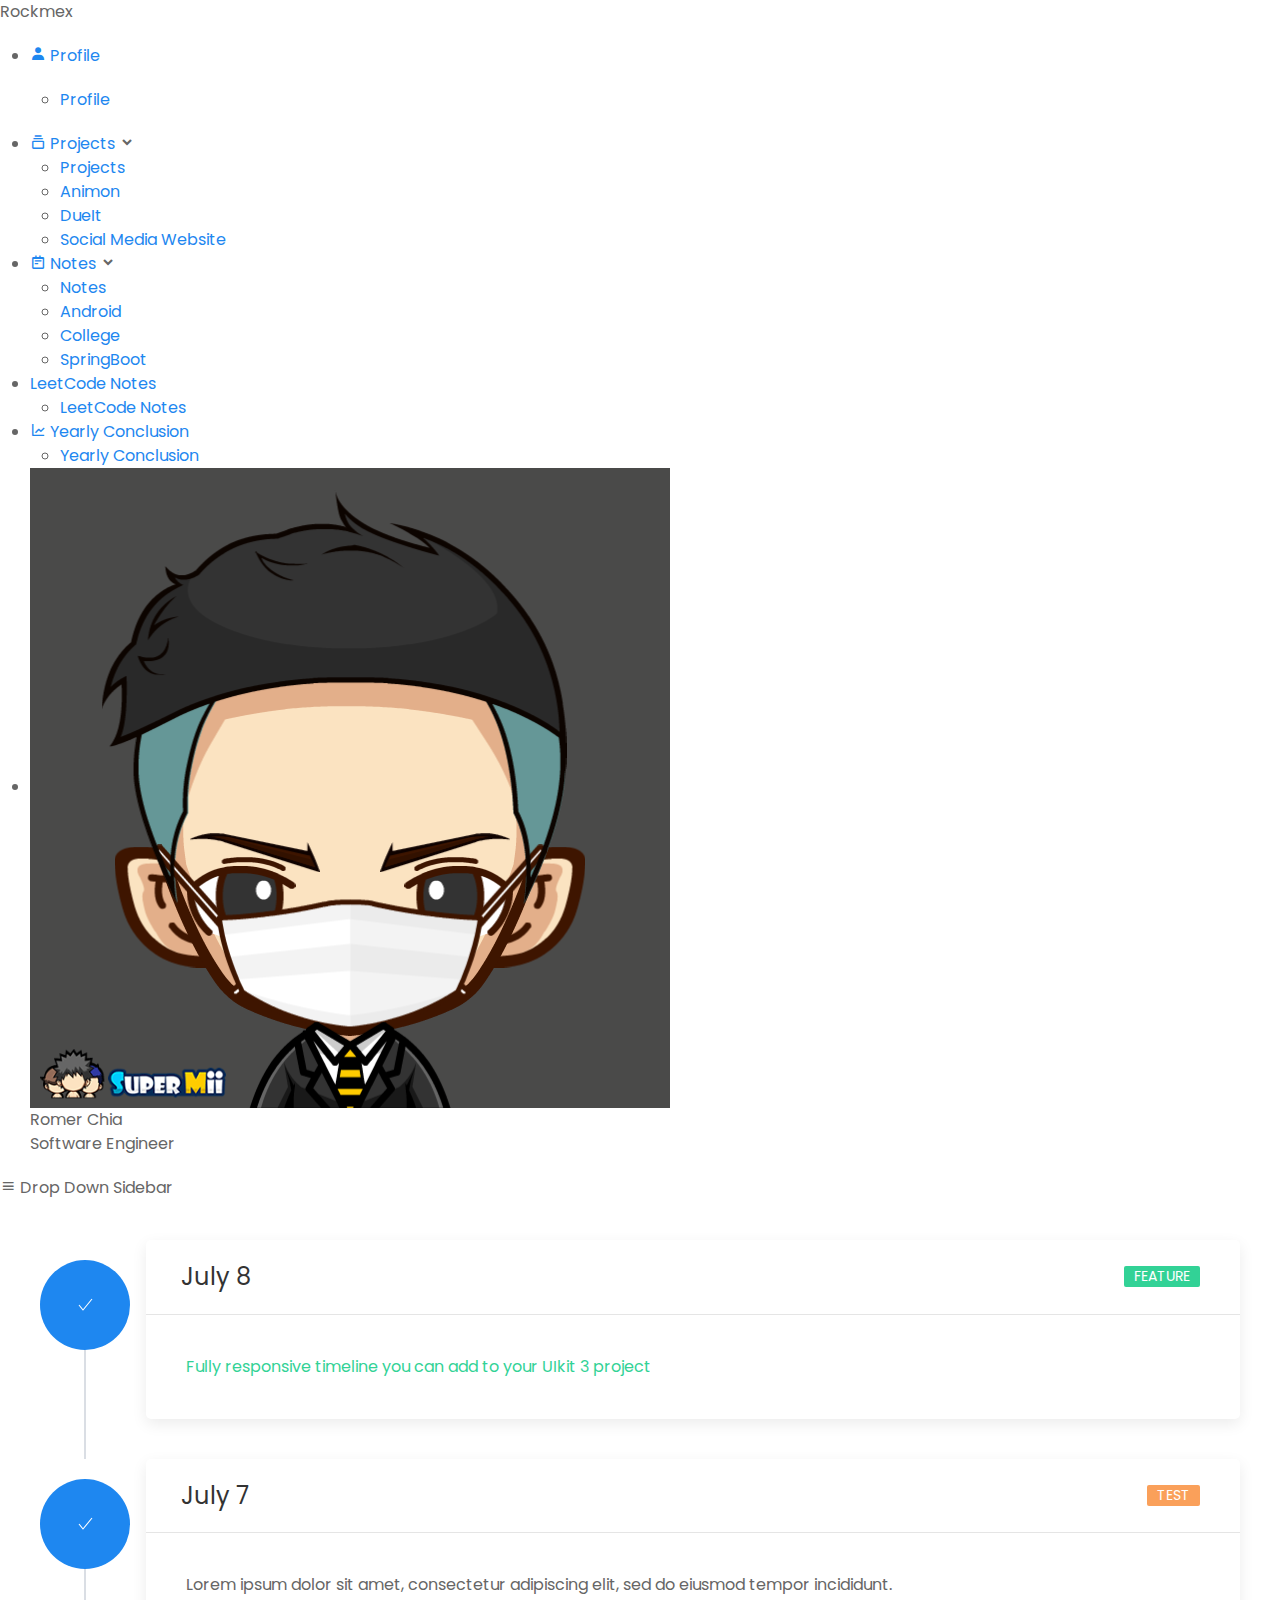
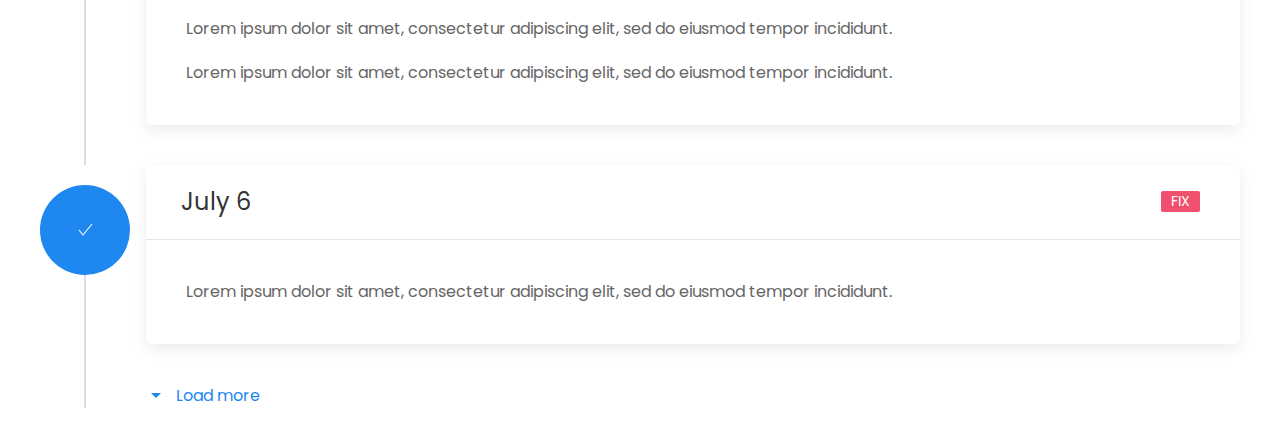
<file: test.html>
<!DOCTYPE html>
<!-- Designined by CodingLab | www.youtube.com/codinglabyt -->
<html lang="en" dir="ltr">

<head>
    <meta charset="UTF-8">
    <title> Drop Down Sidebar Menu | CodingLab </title>
    <link rel="stylesheet" href="css/style.css">
    <!-- Boxiocns CDN Link -->
    <link href='https://unpkg.com/boxicons@2.0.7/css/boxicons.min.css' rel='stylesheet'>
    <meta name="viewport" content="width=device-width, initial-scale=1.0">
    <!-- UIKit-->
    <link rel="stylesheet" href="css/uikit.min.css" />
    <script src="js/uikit.min.js"></script>
    <script src="js/uikit-icons.min.js"></script>
    <script src="js/jquery-3.6.0.js"></script>
    <link rel="stylesheet" href="css/timeline.css" />
    <script src="js/script.js"></script>
    <script>
        $(function () {
            $("#includeSideBar").load("sidebar.html");
        });
    </script>
</head>

<body>
    <!-- Top Navigation-->
    <div id="includeSideBar" class="includeSideBar"></div>
    <section class="home-section">
        <div class="home-content">
            <i class='bx bx-menu'></i>
            <span class="text">Drop Down Sidebar</span>
        </div>
        <div class="uk-container uk-padding">
            <div class="uk-timeline">
                <div class="uk-timeline-item">
                    <div class="uk-timeline-icon">
                        <span class="uk-badge"><span uk-icon="check"></span></span>
                    </div>
                    <div class="uk-timeline-content">
                        <div class="uk-card uk-card-default uk-margin-medium-bottom uk-overflow-auto">
                            <div class="uk-card-header">
                                <div class="uk-grid-small uk-flex-middle" uk-grid>
                                    <h3 class="uk-card-title"><time datetime="2020-07-08">July 8</time></h3>
                                    <span class="uk-label uk-label-success uk-margin-auto-left">Feature</span>
                                </div>
                            </div>
                            <div class="uk-card-body">
                                <p class="uk-text-success">Fully responsive timeline you can add to your UIkit 3 project
                                </p>
                            </div>
                        </div>
                    </div>
                </div>
                <div class="uk-timeline-item">
                    <div class="uk-timeline-icon">
                        <span class="uk-badge"><span uk-icon="check"></span></span>
                    </div>
                    <div class="uk-timeline-content">
                        <div class="uk-card uk-card-default uk-margin-medium-bottom uk-overflow-auto">
                            <div class="uk-card-header">
                                <div class="uk-grid-small uk-flex-middle" uk-grid>
                                    <h3 class="uk-card-title"><time datetime="2020-07-07">July 7</time></h3>
                                    <span class="uk-label uk-label-warning uk-margin-auto-left">Test</span>
                                </div>
                            </div>
                            <div class="uk-card-body">
                                <p>Lorem ipsum dolor sit amet, consectetur adipiscing elit, sed do eiusmod tempor
                                    incididunt.
                                </p>
                                <p>Lorem ipsum dolor sit amet, consectetur adipiscing elit, sed do eiusmod tempor
                                    incididunt.
                                </p>
                                <p>Lorem ipsum dolor sit amet, consectetur adipiscing elit, sed do eiusmod tempor
                                    incididunt.
                                </p>
                            </div>
                        </div>
                    </div>
                </div>
                <div class="uk-timeline-item">
                    <div class="uk-timeline-icon">
                        <span class="uk-badge"><span uk-icon="check"></span></span>
                    </div>
                    <div class="uk-timeline-content">
                        <div class="uk-card uk-card-default uk-margin-medium-bottom uk-overflow-auto">
                            <div class="uk-card-header">
                                <div class="uk-grid-small uk-flex-middle" uk-grid>
                                    <h3 class="uk-card-title"><time datetime="2020-07-06">July 6</time></h3>
                                    <span class="uk-label uk-label-danger uk-margin-auto-left">Fix</span>
                                </div>
                            </div>
                            <div class="uk-card-body">
                                <p>Lorem ipsum dolor sit amet, consectetur adipiscing elit, sed do eiusmod tempor
                                    incididunt.
                                </p>
                            </div>
                        </div>
                        <a href="#"><span class="uk-margin-small-right" uk-icon="triangle-down"></span>Load more</a>
                    </div>
                </div>
            </div>
        </div>

    </section>



</body>

</html>
</file>
<file: css/style.css>
/* Google Fonts Import Link */

@import url('https://fonts.googleapis.com/css2?family=Poppins:wght@300;400;500;600;700&display=swap');
* {
    margin: 0;
    padding: 0;
    box-sizing: border-box;
    font-family: 'Poppins', sans-serif;
}

.grid-text {
    width: 55%;
}

.img-preview {
    width: 400px;
    height: 300px;
}

.img-screenshot {
    width: 200px;
    height: 400px;
}

.img-screenshot2 {
    width: 200px;
    height: 400px;
    margin-left: 20px;
}

.text-part {
    width: 60%;
}

.timeline-education{
    margin-left: 20px;
}

.grid-left{
    width: 30%;
}

.grid-left h4{
    font-weight: bold;
}

.grid-right{
    width: 70%;
}

.team{
    margin-top: 40px;
}

.team-member{
    margin-top: 10px;
}

.team-member-avatar{
    border-radius: 40px;
    height: 80px;
    width: 80px;
}

.team-member-nickname{
    padding-left: 10px;
    font-size: large;
}

.text-section{
    border-bottom: 1px solid #cdcdcf;
    padding-bottom: 1em;
    margin-bottom: 1em
}

.text-section i{
    font-size: 20px;
}

.text-section img{
    padding-top: 20px;
}

.text-field{
    font-weight: bold;
}

.images-preview img{
    padding-bottom: 20px;
}

.img-phone{
    padding-left: 10px;
    padding-right: 20px;
    width: 338px;
    height: 600px;
}


/********************************** Skill Bar CSS (https://www.youtube.com/watch?v=3l4TQyYgOg4&ab_channel=WEBCIFAR) ******************************************/
.skill-list{
    width: 600px;
    color: white;
}

.skill-list li{
    margin: 30px 0;
}

.skill-bar{
    background-color: #ffffff;
    display: block;
    height: 2px;
    border: 1px solid rgba(0, 0, 0, 0.3);
    border-radius: 3px;
    box-shadow: 0 0 10px #000000; 
}

.skill-bar span{
    height: 2px;
    float: left;
    background: #1327d4;
}

.bar-java{
    width: 85%;
    animation: bar-animation 2s;
}

.bar-sql{
    width: 68%;
    animation: bar-animation 2s;
}

.bar-html{
    width: 60%;
    animation: bar-animation 2s;
}

.bar-android{
    width: 75%;
    animation: bar-animation 2s;
}

@keyframes bar-animation{
    0%{
        width: 0%;
    }
}

/********************************** Contact Form CSS (https://freefrontend.com/css-contact-forms/) ******************************************/
.contact-form {
    width: 340px;
    height: 440px;
    background: #E4E9F7;
    border-radius: 8px;
    box-shadow: 0 0 40px -10px rgb(2, 1, 102);
    margin-top: 50%;
    padding: 20px 30px;
    box-sizing: border-box;
    font-family: 'Montserrat', sans-serif;
    position: relative
}

.contact-header {
    margin: 10px 0;
    padding-bottom: 10px;
    width: 180px;
    color: #78788c;
    border-bottom: 3px solid #78788c
}

.contact-text-input {
    width: 100%;
    padding: 10px;
    box-sizing: border-box;
    background: none;
    outline: none;
    resize: none;
    border: 0;
    font-family: 'Montserrat', sans-serif;
    transition: all .3s;
    border-bottom: 2px solid #bebed2
}

.contact-text-input:focus {
    border-bottom: 2px solid #78788c
}

.contact-text:before {
    content: attr(type);
    display: block;
    margin: 28px 0 0;
    font-size: 14px;
    color: #5a5a5a
}

.contact-button-submit {
    float: right;
    padding: 8px 12px;
    margin: 8px 0 0;
    font-family: 'Montserrat', sans-serif;
    border: 2px solid #78788c;
    background: 0;
    color: #5a5a6e;
    cursor: pointer;
    transition: all .3s
}

.contact-button-submit:hover {
    background: #78788c;
    color: #fff
}

.contact-div {
    content: 'Hi';
    position: absolute;
    bottom: -35px;
    right: -30px;
    background: #50505a;
    color: #fff;
    width: 210px;
    padding: 10px 0 10px 0;
    border-radius: 6px;
    font-size: 13px;
    box-shadow: 10px 10px 40px -14px #000
}

.contact-div-item i{
    padding-left: 20px;
    font-size: 25px;
    color: white;
    transition: all .3s ease;
    -moz-transition: all .3s ease;
    -webkit-transition: all .3s ease;
}

.contact-div-item:hover i{
    color: #9f9fdf;
}
</file>
<file: css/timeline.css>
/******************** Project Timeline List (https://freefrontend.com/css-timelines/#vertical-timelines) *********************/
.uk-timeline .uk-timeline-item {
    display: flex;
    position: relative;
}

.uk-timeline .uk-timeline-item::before {
    background: #dadee4;
    content: "";
    height: -webkit-fill-available;
    left: 44px;
    top: 110px;
    position: absolute;
    width: 2px;
	z-index: 0;
}

.uk-timeline .uk-timeline-item-last::before {
    background: #dadee4;
    content: "";
    height: 110px;
    left: 44px;
    top: 110px;
    position: absolute;
    width: 2px;
	z-index: 0;
}

.uk-timeline .uk-timeline-item .uk-timeline-icon .uk-badge {
	margin-top: 20px;
    width: 90px;
    height: 90px;
}

.uk-timeline .uk-timeline-item .uk-timeline-content {
    -ms-flex: 1 1 auto;
    flex: 1 1 auto;
    padding: 0 0 0 1rem;
}

  
  /* ================ Education Timeline (https://freefrontend.com/css-timelines/#vertical-timelines) ================ */
  
  .timeline {
    position: relative;
    width: 660px;
    margin: 0 auto;
    margin-top: 20px;
    padding: 1em 0;
    list-style-type: none;
  }
  
  .timeline:before {
    position: absolute;
    /* left: 50%; */
    top: 0;
    content: ' ';
    display: block;
    width: 6px;
    height: 100%;
    margin-left: -3px;
    background: rgb(80,80,80);
    background: -moz-linear-gradient(top, rgba(80,80,80,0) 0%, rgb(80,80,80) 8%, rgb(80,80,80) 92%, rgba(80,80,80,0) 100%);
    background: -webkit-gradient(linear, left top, left bottom, color-stop(0%,rgba(30,87,153,1)), color-stop(100%,rgba(125,185,232,1)));
    background: -webkit-linear-gradient(top, rgba(80,80,80,0) 0%, rgb(80,80,80) 8%, rgb(80,80,80) 92%, rgba(80,80,80,0) 100%);
    background: -o-linear-gradient(top, rgba(80,80,80,0) 0%, rgb(80,80,80) 8%, rgb(80,80,80) 92%, rgba(80,80,80,0) 100%);
    background: -ms-linear-gradient(top, rgba(80,80,80,0) 0%, rgb(80,80,80) 8%, rgb(80,80,80) 92%, rgba(80,80,80,0) 100%);
    background: linear-gradient(to bottom, rgba(80,80,80,0) 0%, rgb(80,80,80) 8%, rgb(80,80,80) 92%, rgba(80,80,80,0) 100%);
    
    z-index: 5;
  }
  
  .timeline li {
    padding: 1em 0;
  }
  
  .timeline li:after {
    content: "";
    display: block;
    height: 0;
    clear: both;
    visibility: hidden;
  }
  
  .direction-l {
    position: relative;
    width: 300px;
    float: left;
    text-align: right;
  }
  
  .direction-r {
    position: relative;
    width: 600px;
    left: 30px;
  }
  
  .flag-wrapper {
    position: relative;
    display: inline-block;
    
    text-align: center;
  }
  
  .flag {
    position: relative;
    display: inline;
    background: rgb(248,248,248);
    padding: 6px 10px;
    border-radius: 5px;
    
    font-weight: 600;
    text-align: left;
  }
  
  .direction-l .flag {
    -webkit-box-shadow: -1px 1px 1px rgba(0,0,0,0.15), 0 0 1px rgba(0,0,0,0.15);
    -moz-box-shadow: -1px 1px 1px rgba(0,0,0,0.15), 0 0 1px rgba(0,0,0,0.15);
    box-shadow: -1px 1px 1px rgba(0,0,0,0.15), 0 0 1px rgba(0,0,0,0.15);
  }
  
  .direction-r .flag {
    -webkit-box-shadow: 1px 1px 1px rgba(0,0,0,0.15), 0 0 1px rgba(0,0,0,0.15);
    -moz-box-shadow: 1px 1px 1px rgba(0,0,0,0.15), 0 0 1px rgba(0,0,0,0.15);
    box-shadow: 1px 1px 1px rgba(0,0,0,0.15), 0 0 1px rgba(0,0,0,0.15);
  }
  
  .direction-l .flag:before,
  .direction-r .flag:before {
    position: absolute;
    top: 50%;
    left: -40px;
    content: ' ';
    display: block;
    width: 12px;
    height: 12px;
    margin-top: -10px;
    background: #fff;
    border-radius: 10px;
    border: 4px solid rgb(255,80,80);
    z-index: 10;
  }
  
  .direction-r .flag:before {
    left: -40px;
  }
  
  .direction-l .flag:after {
    content: "";
    position: absolute;
    left: 100%;
    top: 50%;
    height: 0;
    width: 0;
    margin-top: -8px;
    border: solid transparent;
    border-left-color: rgb(248,248,248);
    border-width: 8px;
    pointer-events: none;
  }
  
  .direction-r .flag:after {
    content: "";
    position: absolute;
    right: 100%;
    top: 50%;
    height: 0;
    width: 0;
    margin-top: -8px;
    border: solid transparent;
    border-right-color: rgb(248,248,248);
    border-width: 8px;
    pointer-events: none;
  }
  
  .time-wrapper {
    display: inline;
    
    line-height: 1em;
    font-size: 0.66666em;
    color: rgb(250,80,80);
    vertical-align: middle;
  }
  
  .direction-l .time-wrapper {
    float: left;
  }
  
  .direction-r .time-wrapper {
    float: right;
  }
  
  .time {
    display: inline-block;
    padding: 4px 6px;
    background: rgb(248,248,248);
  }
  
  .desc {
    margin: 1em 0.75em 0 0;
    width: 500px;
    font-size: 0.77777em;
    font-style: italic;
    line-height: 1.5em;
  }
  
  .direction-r .desc {
    margin: 1em 0 0 0.75em;
  }
  
  /* ================ Timeline Media Queries ================ */
  
  @media screen and (max-width: 660px) {
  
  .timeline {
       width: 100%;
      padding: 4em 0 1em 0;
  }
  
  .timeline li {
      padding: 2em 0;
  }
  
  .direction-l,
  .direction-r {
      float: none;
      width: 100%;
  
      text-align: center;
  }
  
  .flag-wrapper {
      text-align: center;
  }
  
  .flag {
      background: rgb(255,255,255);
      z-index: 15;
  }
  
  .direction-l .flag:before,
  .direction-r .flag:before {
    position: absolute;
    top: -30px;
      left: 50%;
      content: ' ';
      display: block;
      width: 12px;
      height: 12px;
      margin-left: -9px;
      background: #fff;
      border-radius: 10px;
      border: 4px solid rgb(255,80,80);
      z-index: 10;
  }
  
  .direction-l .flag:after,
  .direction-r .flag:after {
      content: "";
      position: absolute;
      left: 50%;
      top: -8px;
      height: 0;
      width: 0;
      margin-left: -8px;
      border: solid transparent;
      border-bottom-color: rgb(255,255,255);
      border-width: 8px;
      pointer-events: none;
  }
  
  .time-wrapper {
      display: block;
      position: relative;
      margin: 4px 0 0 0;
      z-index: 14;
  }
  
  .direction-l .time-wrapper {
      float: none;
  }
  
  .direction-r .time-wrapper {
      float: none;
  }
  
  .desc {
      position: relative;
      margin: 1em 0 0 0;
      padding: 1em;
      background: rgb(245,245,245);
      -webkit-box-shadow: 0 0 1px rgba(0,0,0,0.20);
      -moz-box-shadow: 0 0 1px rgba(0,0,0,0.20);
      box-shadow: 0 0 1px rgba(0,0,0,0.20);
      
    z-index: 15;
  }
  
  .direction-l .desc,
  .direction-r .desc {
      position: relative;
      margin: 1em 1em 0 1em;
      padding: 1em;
      
    z-index: 15;
  }
  
  }
  
  @media screen and (min-width: 400px) and (max-width: 660px) {
  
  .direction-l .desc,
  .direction-r .desc {
      margin: 1em 4em 0 4em;
  }
  
  }
</file>
